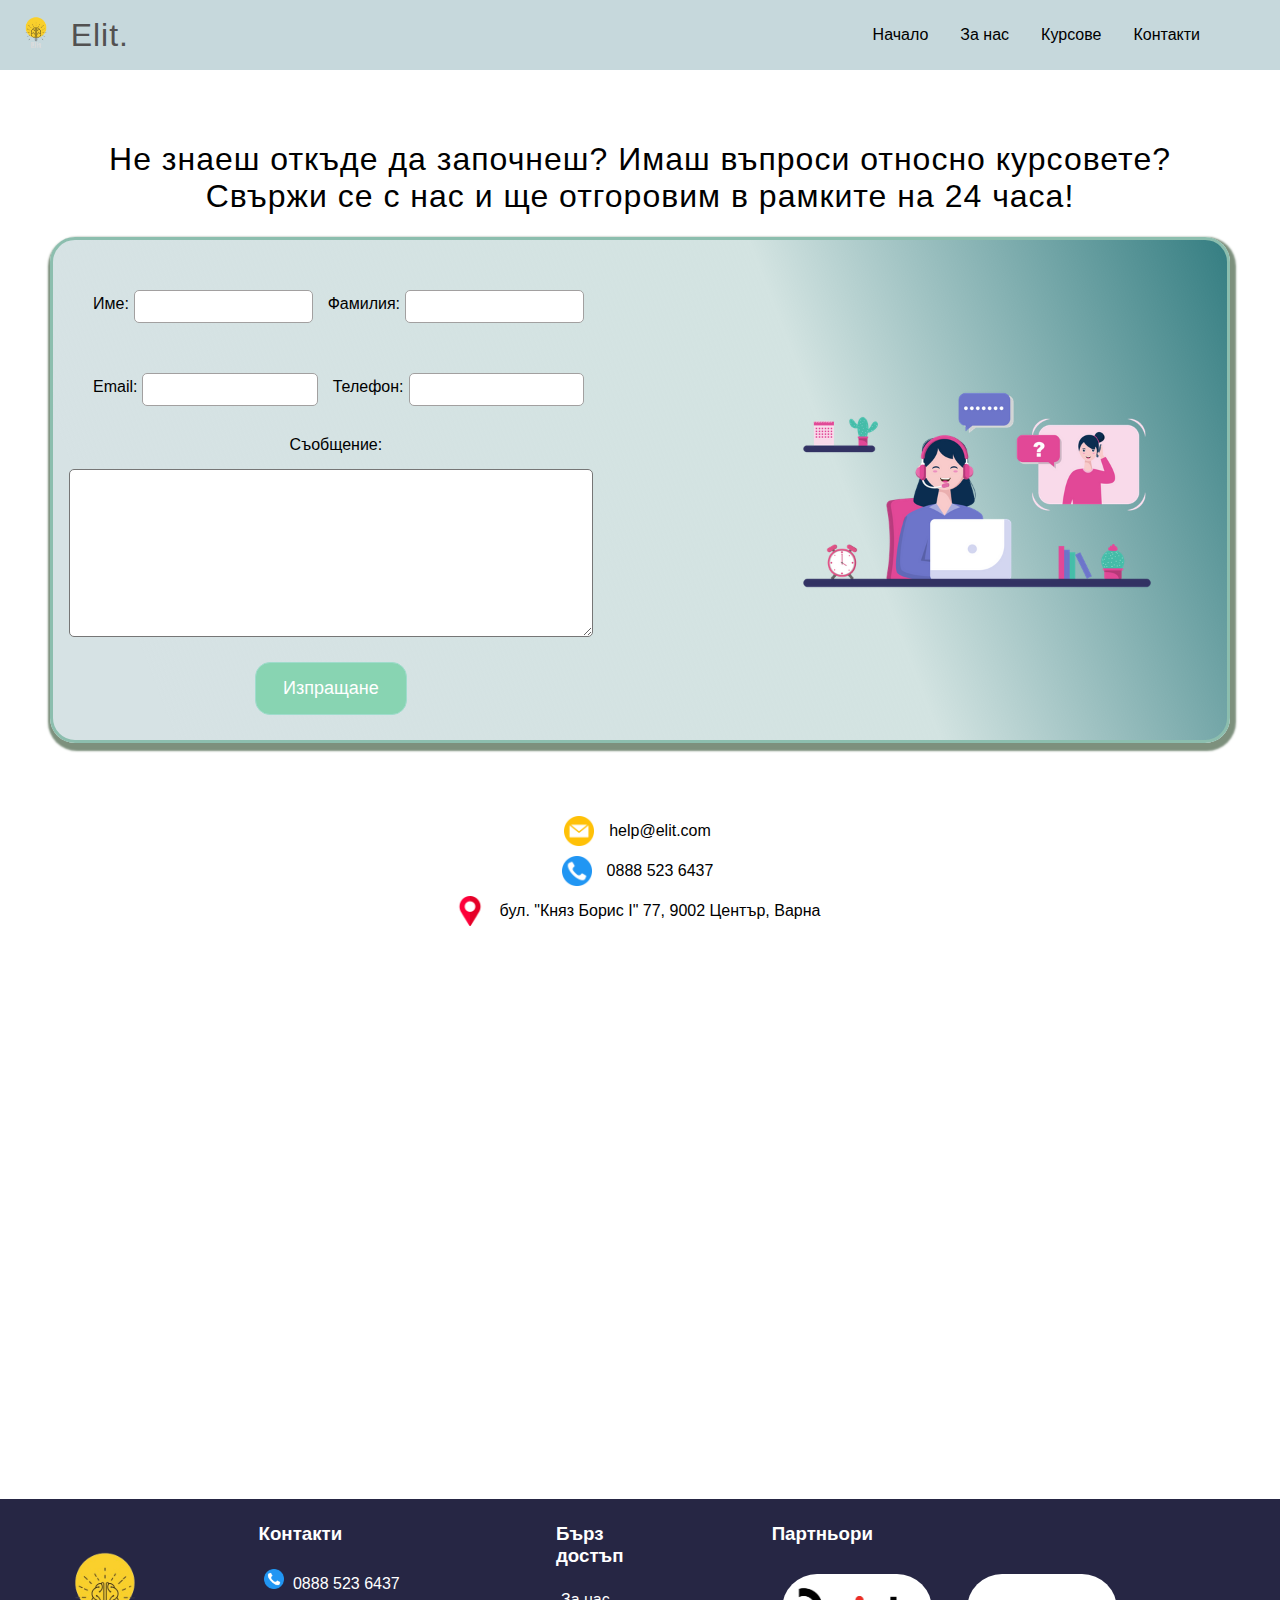
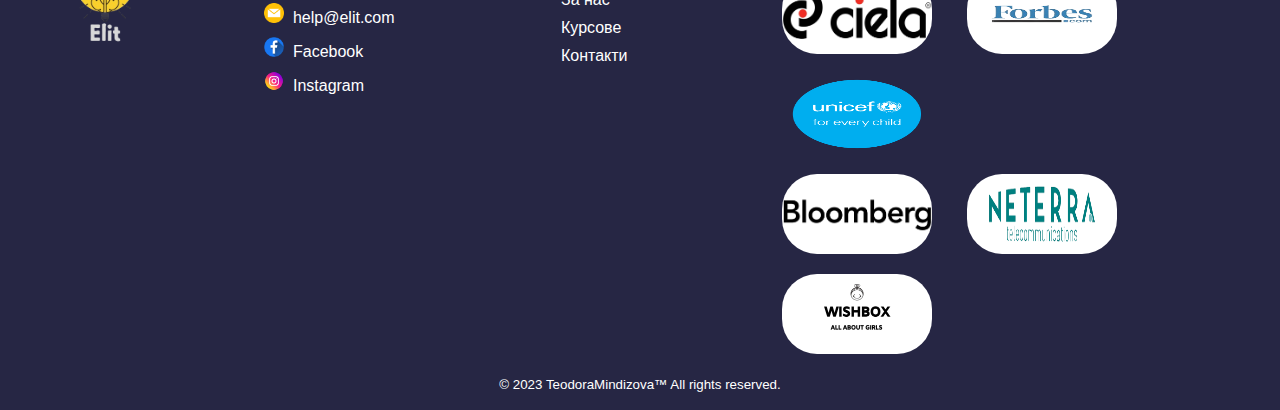
<file: contacts.html>
<!DOCTYPE html>
<html lang="en">
  <head>
    <meta charset="UTF-8" />
    <meta name="viewport" content="width=device-width, initial-scale=1.0" />
    <meta
      name="description"
      content="Свържете се с екипа на Елит и ние ще отговорим в рамките на 24 часа."
    />
    <link rel="stylesheet" type="text/css" media="screen" href="contacts.css" />
    <script src="./home.js"></script>
    <title>Контакти</title>
  </head>
  <body>
    <div class="loading-container">
      <div class="spinner"></div>
    </div>
    <header>
      <nav>
        <div class="logo-container">
          <img src="./assets/logo2.png" alt="logo" />
          <h1>Elit.</h1>
        </div>
        <a href="./index.html">Начало</a>
        <a href="./about.html">За нас</a>
        <a href="./courses.html">Курсове</a>
        <a href="./contacts.html">Контакти</a>
      </nav>
    </header>
    <section class="form">
      <h1>
        Не знаеш откъде да започнеш? Имаш въпроси относно курсовете?<br />
        Свържи се с нас и ще отгоровим в рамките на 24 часа!
      </h1>
      <div class="form-container">
        <form method="post">
          <div class="names">
            <label for="name">Име:</label>
            <input type="text" id="name" name="name" required />
            <label for="last-name">Фамилия:</label>
            <input type="text" id="name" name="last-name" required />
          </div>
          <div class="contacts-container">
            <label for="email">Email:</label>
            <input type="email" id="email" name="email" required />
            <label for="phone">Телефон:</label>
            <input type="phone" id="phone" name="phone" />
          </div>

          <label id="label-message" for="message">Съобщение:</label>
          <textarea id="message" name="message" rows="10" required></textarea>
          <button type="submit">Изпращане</button>
        </form>
        <img src="./assets/contacts.png" />
      </div>
      <div class="elit-contacts">
        <h1></h1>
        <div class="contact-elem">
          <img src="./assets/email.png" />
          <a href="malito: help@elit.com">help@elit.com</a>
        </div>
        <div class="contact-elem">
          <img src="./assets/call.png" />
          <a href="tel:+359898591090">0888 523 6437</a>
        </div>
        <div class="contact-elem">
          <img src="./assets/placeholder.png" />
          <a href="#">бул. "Княз Борис I" 77, 9002 Център, Варна</a>
        </div>
        <iframe
          src="https://www.google.com/maps/embed?pb=!1m14!1m8!1m3!1d11632.082449497877!2d27.923601!3d43.209057!3m2!1i1024!2i768!4f13.1!3m3!1m2!1s0x40a4540939dfa6d5%3A0x3d401ef3c09a59bf!2sUniversity%20of%20Economics%20%E2%80%93%20Varna!5e0!3m2!1sen!2sbg!4v1704018077855!5m2!1sen!2sbg"
          width="600"
          height="450"
          style="border: 0"
          allowfullscreen=""
          loading="lazy"
          referrerpolicy="no-referrer-when-downgrade"
        ></iframe>
      </div>
    </section>
    <footer>
      <img class="logo" src="./assets/logo2.png" />
      <div class="footer-items">
        <div class="contacts">
          <h3>Контакти</h3>
          <div class="contact-item">
            <img src="./assets/call.png" />
            <a href="tel:+359898591090">0888 523 6437</a>
          </div>
          <div class="contact-item">
            <img src="./assets/email.png" />
            <a href="malito: help@elit.com">help@elit.com</a>
          </div>
          <div class="contact-item">
            <img src="./assets/facebook.png" />
            <a href="https://facebook.com">Facebook</a>
          </div>
          <div class="contact-item">
            <img src="./assets/instagram.png" />
            <a href="https://Instagram.com">Instagram</a>
          </div>
        </div>
        <div class="menu">
          <h3>Бърз достъп</h3>
          <a href="./about.html">За нас</a>
          <a href="./courses.html">Курсове</a>
          <a href="./contacts.html">Контакти</a>
        </div>
        <div class="menu">
          <h3>Партньори</h3>
          <div class="partners-list">
            <img src="./assets/ciela.png" />
            <img src="./assets/forbess.png" />
            <img src="./assets/unicef.png" />
            <div class="break"></div>
            <img src="./assets/bloomberg.jpg" />
            <img src="./assets/nettera.png" />
            <img src="./assets/wish.webp" />
          </div>
        </div>
      </div>
      <p>© 2023 TeodoraMindizova™ All rights reserved.</p>
    </footer>
  </body>
</html>
</file>
<file: contacts.css>
html,
body {
  font-family: sans-serif, Arial, Helvetica;
  margin: 0;
}

h1 {
  font-family: sans-serif, Arial, Helvetica;
  letter-spacing: 1px;
  text-align: center;
  font-size: 2em;
  font-weight: normal;
}

p {
  font-family: sans-serif, Arial, Helvetica;
  font-size: 1em;
}

nav {
  background-color: #c6d8dc;
  overflow: hidden;
  display: flex;
  justify-content: flex-end;
  padding-right: 5%;
}
.logo-container {
  display: flex;
  margin-right: auto;
  justify-content: center;
  align-items: center;
}

.logo-container img {
  width: 7 0px;
  height: 70px;
  margin-left: 1%;
  margin-right: 0;
}

.logo-container h1 {
  font-family: 'Trebuchet MS', 'Lucida Sans Unicode', 'Lucida Grande',
    'Lucida Sans', Arial, sans-serif;
  margin: 0;
  color: #525151;
}
nav a {
  order: 1;
  float: right;
  display: flex;
  color: black;
  text-align: center;
  align-items: center;
  padding: 14px 16px;
  text-decoration: none;
}

nav a:hover {
  background-color: #aed4d7;
  color: black;
}

.contact-us-image {
  position: relative;
}

.contact-us-image img {
  display: block;
  height: 600px;
  width: 100%;
}

.contact-us-image::before {
  content: '';
  position: absolute;
  top: 0;
  left: 0;
  width: 100%;
  height: 100%;
  background: rgba(0, 0, 0, 0.5);
}

.contact-us-image h1 {
  position: absolute;
  top: 50%;
  left: 50%;
  transform: translate(-50%, -50%);
  color: white;
  padding: 50px;
  opacity: 0.8;
  border-radius: 40px;
}
.form form {
  display: flex;
  flex-direction: column;
  text-align: center;
  justify-content: center;
  align-items: center;
}

label {
  margin-top: 1%;
}

input {
  border: 1px solid rgb(162, 160, 160);
  border-radius: 5px;
  width: 100%;
  padding: 8px;
  box-sizing: border-box;
}

.form {
  padding: 25px;
  margin: 25px;
  border-radius: 15px;
}

.form-container {
  display: flex;
  align-items: center;
  justify-content: center;
  gap: 15%;
  background: rgb(53, 126, 130);
  background: linear-gradient(
    249deg,
    rgba(53, 126, 130, 1) 0%,
    rgba(121, 171, 165, 0.3310574229691877) 35%,
    rgba(214, 226, 228, 1) 91%
  );
  border: 3px solid rgb(140, 190, 174);
  border-radius: 25px;
  box-shadow: 2px 4px 2px 4px rgb(125, 144, 125);
  padding: 25px;
}

.form-container img {
  width: 40%;
}

.names {
  display: flex;
  margin-top: 25px;
  margin-bottom: 25px;
}

.role {
  display: flex;
  flex-direction: row;
}

label {
  margin-right: 5px;
  margin-left: 15px;
}

.contacts-container {
  display: flex;
  flex-direction: row;
  margin-top: 25px;
  margin-bottom: 25px;
}

textarea {
  width: 100%;
  margin-top: 15px;
  margin-bottom: 25px;
  border-radius: 5px;
  padding: 8px;
}

button {
  font-size: large;
  color: white;
  padding: 15px;
  width: 30%;
  background-color: rgb(136, 212, 178);
  border: 1px solid rgb(159, 220, 204);
  cursor: pointer;
  border-radius: 15px;
}

.elit-contacts {
  display: flex;
  flex-direction: column;
  align-items: center;
  justify-content: center;
  margin: 25px;
}

.contact-elem {
  display: flex;
  align-items: center;
}

.elit-contacts a {
  text-decoration: none;
  font-size: medium;
  color: black;
  margin: 10px;
  text-align: center;
}

.elit-contacts img {
  width: 30px;
  height: 30px;
  margin: 5px;
}

iframe {
  margin: 15px;
}

footer {
  margin-top: 3%;
  height: fit-content;
  padding: 5px;
  max-width: 100%;
  overflow: hidden;
  background-color: rgb(38, 38, 68);
  color: white;
}

.footer-items {
  display: flex;
  flex-direction: row;
  gap: 8%;
}

.logo {
  width: 200px;
  height: 200px;
  float: left;
}

.contacts {
  display: flex;
  flex-direction: column;
  width: 30%;
  margin-left: 5%;
}

.contact-item {
  padding: 5px;
}

.contact-item img {
  width: 20px;
  height: 20px;
  margin-right: 5px;
}

footer a {
  color: white;
  text-decoration: none;
}

.menu {
  display: flex;
  flex-direction: column;
  margin-left: 5%;
}

.menu a {
  padding: 5px;
}

footer p {
  text-align: center;
  font-size: smaller;
}

.partners-list img {
  width: 150px;
  height: 80px;
  margin: 10px;
  border-radius: 35px;
}

.partners-list {
  display: flex;
  flex-direction: row;
  flex-wrap: wrap;
  gap: 3%;
}

.break {
  flex-basis: 100%;
  height: 0;
}
</file>
